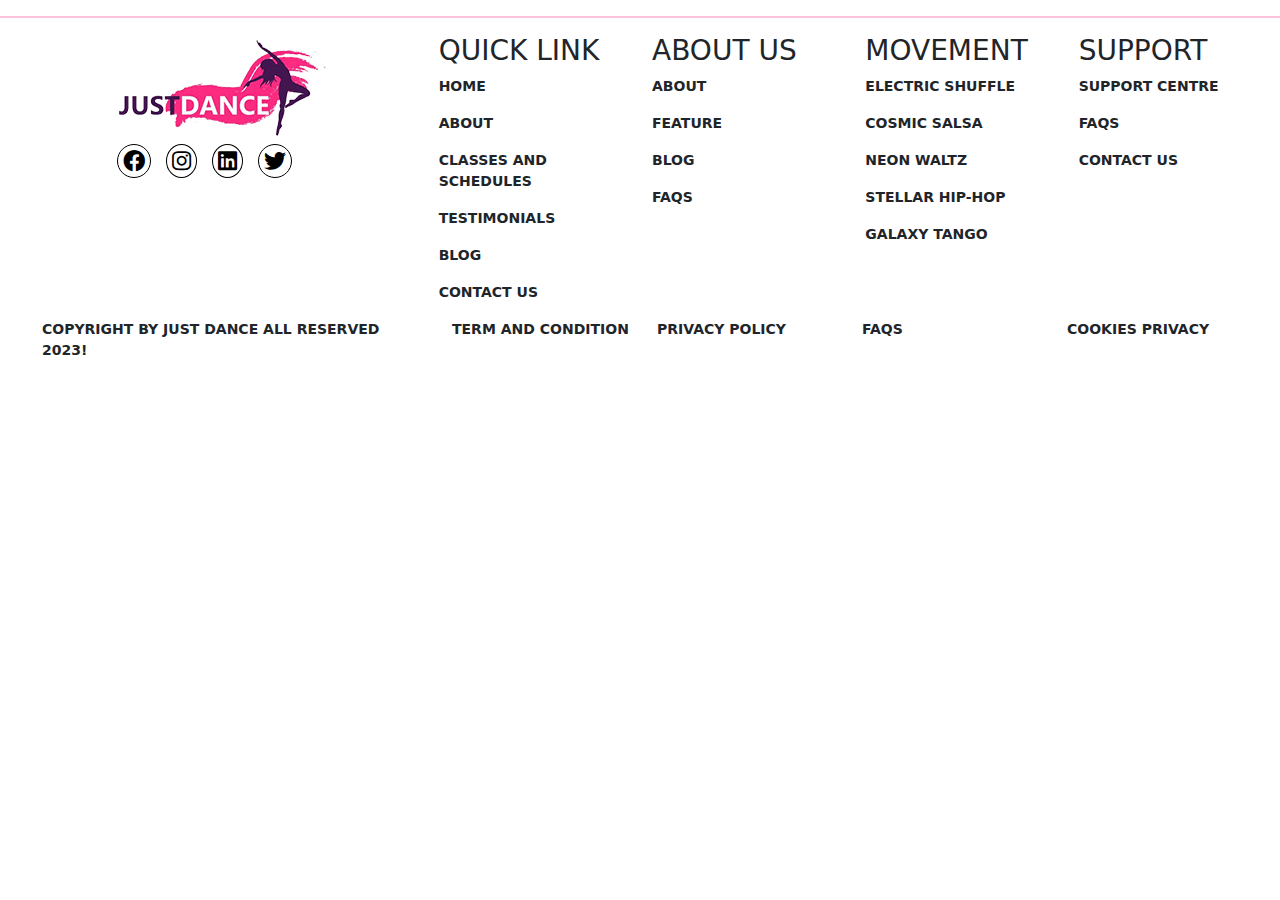
<file: footer.html>
<!DOCTYPE html>
<html lang="en">
<head>
    <meta charset="UTF-8">
    <meta name="viewport" content="width=device-width, initial-scale=1.0">
    <title>dance footer</title>
    <link rel="stylesheet" href="css/bootstrap.min.css">
    <link rel="stylesheet" href="font-6/css/all.css">
    <link rel="stylesheet" href="css/dance.css">
    <link rel="stylesheet" href="css/footer.css">
</head>
<body>
    <section class="footer-section">
        <hr>
        <div>
          <div class="row footer-div">
            <div class="col-sm-4 footer-div-col">
              <div class="logo-png-div">
                <img src="image/logo (2).png" alt="logo-png">
                <div>
                  <a href="#"><i class="fa-brands fa-facebook"></i></a>
                  <a href="#"><i class="fa-brands fa-instagram"></i></a>
                  <a href="#"><i class="fa-brands fa-linkedin"></i></a>
                  <a href="#"><i class="fa-brands fa-twitter"></i></a>
                </div>
              </div>
            </div>
            <div class="col-sm-2 footer-div-col">
              <h3>QUICK LINK</h3>
              <p>HOME</p>
              <p>ABOUT</p>
              <p>CLASSES AND SCHEDULES</p>
              <p>TESTIMONIALS</p>
              <p>BLOG</p>
              <p>CONTACT US</p>
            </div>
            <div class="col-sm-2 footer-div-col">
              <h3>ABOUT US</h3>
              <p>ABOUT</p>
              <p>FEATURE</p>
              <p>BLOG</p>
              <p>FAQS</p>
            </div>
            <div class="col-sm-2 footer-div-col">
              <h3>MOVEMENT</h3>
              <p>ELECTRIC SHUFFLE</p>
              <p>COSMIC SALSA</p>
              <p>NEON WALTZ</p>
              <p>STELLAR HIP-HOP</p>
              <p>GALAXY TANGO</p>
            </div>
            <div class="col-sm-2 footer-div-col">
              <h3>SUPPORT</h3>
              <p>SUPPORT CENTRE</p>
              <p>FAQS</p>
              <p>CONTACT US</p>
            </div>
          </div>
        </div>
        <div class="COPYRIGHT">
                <div class="row">
                  <div class="col-4 COPYRIGHT-row">
                    <p>COPYRIGHT BY JUST DANCE ALL RESERVED 2023!</p>
                  </div>
                  <div class="col-2">
                    <p>TERM AND CONDITION</p>
                  </div>
                  <div class="col-2">PRIVACY POLICY</div>
                  <div class="col-2">FAQS</div>
                  <div class="col-2">COOKIES PRIVACY</div>
                </div>
        </div>
    </section>
    
</body>
</html>
</file>
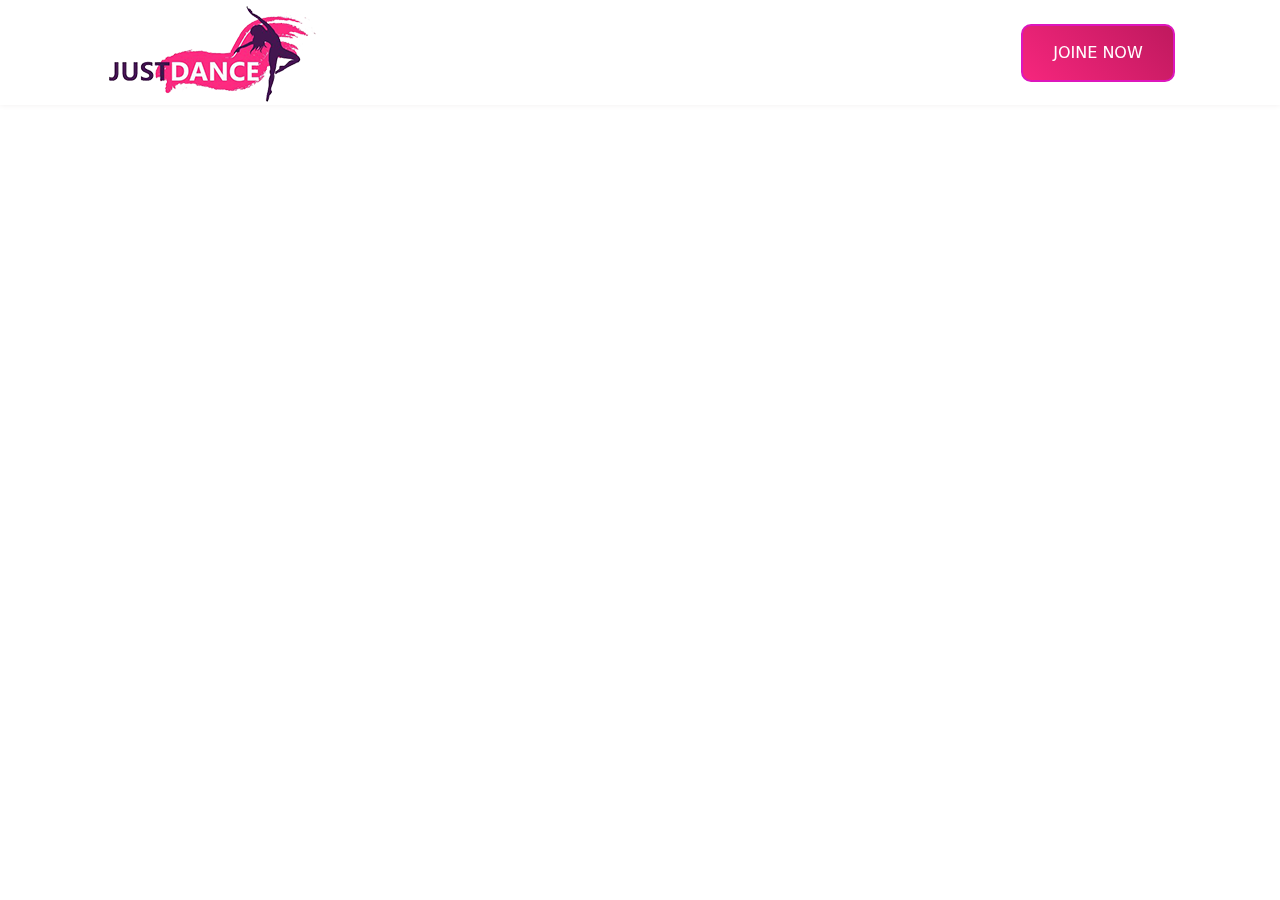
<file: navbar.html>
<!DOCTYPE html>
<html lang="en">
<head>
    <meta charset="UTF-8">
    <meta name="viewport" content="width=device-width, initial-scale=1.0">
    <title>Danceprogramnav</title>

    <link rel="stylesheet" href="css/bootstrap.min.css">
    <link rel="stylesheet" href="css/dance.css">
    <link rel="stylesheet" href="css/navbar.css">
</head>
<body>
    <nav class="navbar navbar-expand-lg">
        <div class="container-fluid logo-png">
          <img src="image/logo (2).png" class="img-fluid" alt="...">
          <div class="nav-button-joinenow" id="navbarSupportedContent">
            <form class="d-flex" role="search">
              <button class="btn btn-outline-success" type="submit"><a href="registrationpage.html" target="_blank">JOINE NOW</a></button>
            </form>
          </div>
        </div>
      </nav>
</body>
</html>
</file>
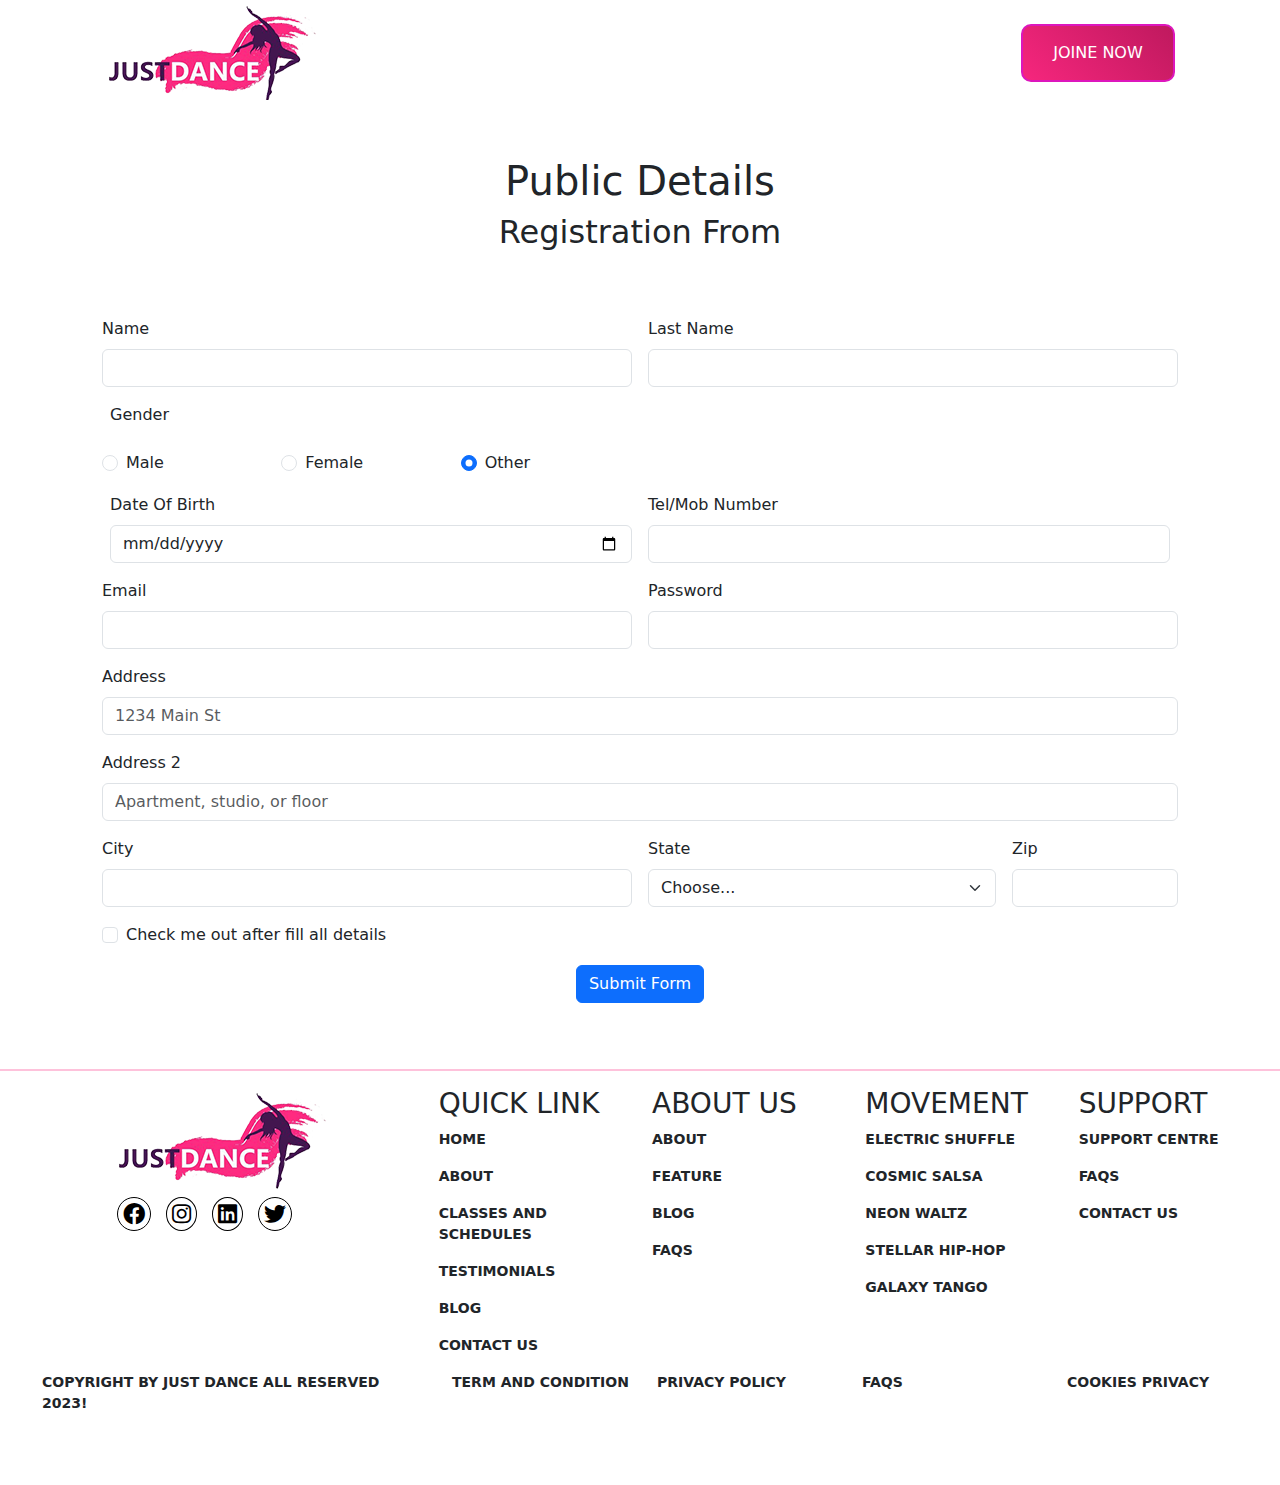
<file: registrationpage.html>
<!DOCTYPE html>
<html lang="en">

<head>
  <meta charset="UTF-8">
  <meta name="viewport" content="width=device-width, initial-scale=1.0">
  <title>registration form page</title>

  <link rel="stylesheet" href="css/bootstrap.min.css">
  <link rel="stylesheet" href="font-6/css/all.css">
  <link rel="stylesheet" href="css/dance.css">
  <link rel="stylesheet" href="css/navbar.css">
  <link rel="stylesheet" href="css/footer.css">
  <link rel="stylesheet" href="css/registrationpage.css">
</head>

<body>
  <header>
    <iframe class="nav-iframe" src="navbar.html" frameborder="0" style="width: 100%;"></iframe>
  </header>

  <main>
    <section class="container">
      <div class="container">

        <h1>Public Details</h1>
        <h2>Registration From</h2>

        <form class="row g-3">
          <div class="col-md-6">
            <label for="inputName4" class="form-label">Name</label>
            <input type="text" class="form-control" id="inputEName4">
          </div>
          <div class="col-md-6">
            <label for="inputLastName4" class="form-label">Last Name</label>
            <input type="text" class="form-control" id="inputLastName4">
          </div>
          <div class="row g-3">
            <label for="inputGender4" class="form-label">Gender</label>
          <div class="form-check col-md-2">
            <input class="form-check-input" type="radio" name="flexRadioDefault" id="flexRadioDefault1">
            <label class="form-check-label" for="flexRadioDefault1">
              Male
            </label>
          </div>
          <div class="form-check col-md-2">
            <input class="form-check-input" type="radio" name="flexRadioDefault" id="flexRadioDefault2" checked>
            <label class="form-check-label" for="flexRadioDefault2">
              Female
            </label>
          </div>
          <div class="form-check col-md-2">
            <input class="form-check-input" type="radio" name="flexRadioDefault" id="flexRadioDefault3" checked>
            <label class="form-check-label" for="flexRadioDefault3">
              Other
            </label>
          </div>
        </div>
        <div class="row g-3">
          <div class="col-md-6">
            <label for="inputdate4" class="form-label">Date Of Birth</label>
            <input type="date" class="form-control" id="inputdate4">
          </div>
          <div class="col-md-6">
            <label for="inputnumber4" class="form-label">Tel/Mob Number</label>
            <input type="number" class="form-control" id="inputnumber4">
          </div>
        </div>
          <div class="col-md-6">
            <label for="inputEmail4" class="form-label">Email</label>
            <input type="email" class="form-control" id="inputEmail4">
          </div>
          <div class="col-md-6">
            <label for="inputPassword4" class="form-label">Password</label>
            <input type="password" class="form-control" id="inputPassword4">
          </div>
          <div class="col-12">
            <label for="inputAddress" class="form-label">Address</label>
            <input type="text" class="form-control" id="inputAddress" placeholder="1234 Main St">
          </div>
          <div class="col-12">
            <label for="inputAddress2" class="form-label">Address 2</label>
            <input type="text" class="form-control" id="inputAddress2" placeholder="Apartment, studio, or floor">
          </div>
          <div class="col-md-6">
            <label for="inputCity" class="form-label">City</label>
            <input type="text" class="form-control" id="inputCity">
          </div>
          <div class="col-md-4">
            <label for="inputState" class="form-label">State</label>
            <select id="inputState" class="form-select">
              <option selected>Choose...</option>
              <option>...</option>
            </select>
          </div>
          <div class="col-md-2">
            <label for="inputZip" class="form-label">Zip</label>
            <input type="text" class="form-control" id="inputZip">
          </div>
          <div class="col-12">
            <div class="form-check">
              <input class="form-check-input" type="checkbox" id="gridCheck">
              <label class="form-check-label" for="gridCheck">
                Check me out after fill all details
              </label>
            </div>
          </div>
          <div class="col-12 submit-form">
            <button type="submit" class="btn btn-primary">Submit Form</button>
          </div>
        </form>

      </div>
    </section>
  </main>
  <footer>
    <iframe class="footer-iframe" src="footer.html" frameborder="0" style="width: 100%;"></iframe>
  </footer>
</body>

</html>
</file>
<file: css/dance.css>
.nav-iframe{
    height: 100px;
}
.the-beat-of-life-col{
    padding-top: 5%;

}

#the-beat-of-life{
    font-size: 25px;
    font-weight: 600;
    color: #f6267d;

}
#best{
    font-size: 60px;
    margin-top: 20px;

}
#dance{
    font-size: 100px;
    font-weight: 800;
    color: #f6267d;

}
#studio{
    margin-bottom: 20px;
    font-size: 60px;
}
#dance-pairagraph{
    color: gray;
}
#dance-pairagraph span{
    display:block;

}
.image-hero3 img{
    width: 100%;
}
.booknow-buttons button{
    padding: 15px 30px 15px 30px;
    color: white;
    background-image: linear-gradient(45deg, #f6267d, #bf195e);
    border: 2px solid #dd16bd;
    border-radius: 10px;
}
.booknow-buttons a{
    text-decoration: none;
    margin-left: 10px;
}

.danceservice{
    margin-top: 100px;
    margin-bottom: 100px;
    text-align: center;
}
.danceservice-one h3{
    font-size: 30px;
    line-height: 0px;
    color: #f6267d;
    text-decoration: underline;
}
.danceservice-one h1{
    font-size: 57px;
    font-weight: 400;
    margin-bottom: 65px;
    margin-top: 30px;
}
.rhythmic-rhythms{
    padding-left: 15px;
    padding-right: 15px;
}
.rhythmic-rhythms-one{
    margin-bottom: 20px;
    padding-bottom: 10px;
    border: 1px solid #f4f1f1;
    border-radius: 20px;
    box-shadow: 0 0 6px #ccc;
}
.rhythmic-rhythms-one img{
    width: 100%;
    border-radius: 15px 15px 0px 0px;
}
.rhythmic-rhythms-one h4{
    font-size: 20px;
    font-weight: 500;
    margin-top: 15px;
    margin-bottom: 0px;
}
.rhythmic-rhythms-one span{
    display: block;
}
.rhythmic-rhythms-one p{
    color:gray;
	margin-bottom: 5px;
}

.about-us{
    margin-bottom: 100px;
}
.image-hero4 img{
    width: 100%;
}
.aboutus{
    padding-top: 5%;
    padding-left: 2%;
}
.aboutus h4{
    font-size: 30px;
    margin-bottom: 0px;
    font-weight: 600;
   	color: #f6267d;
}
.aboutus h1{
    font-size: 60px;
    font-weight: 400;
    line-height: 85px;
	margin:0px;
}
.aboutus h1 span{
    font-weight: 600;
    text-decoration: underline;
    color: #f6267d;
}
.aboutus p{
    color:gray;
    line-height: 35px;
    margin-top: 15px;
}
.aboutus-book-now button{
    padding: 15px 30px 15px 30px;
    color: white;
    background-image: linear-gradient(45deg, #f6267d, #bf195e);
    border: 2px solid #dd16bd;
    border-radius: 10px;
}
.aboutus-book-now a{
    text-decoration: none;
    margin-left: 10px;
}

.testimontals{
    text-align: center;
    margin-bottom: 60px;
}
.testimontals h4{
    font-size: 30px;
    margin-bottom: 0px;
    font-weight: 600;
    color: #f6267d;
    text-decoration: underline;

}
.testimontals h1{
    margin-bottom: 30px;
    font-size: 55px;
    margin-top: 20px;
    font-weight: 400;

}
.francis img{
    border-radius: 50%;
    box-shadow: 0 0 6px #ccc;
}
.francis-one{
    display: inline-flex;
    align-items: center;
    position: relative;
}
.francis-two{
    margin-left: 20px;
}
.francis-two h6{
    font-size: 25px;
    font-weight: 400;
}
.francis-two p{
    font-size: 18px;
    color: #f6267d;
}
.francis-one::after{
    content: "";
    position: absolute;
    background-color: #f6267d;
    height: 8px;
    bottom: -25px;
    width: 100%;
}
.QUAINT-DANCE{
    text-align: center;
    width: 80%;
    margin: 0% 10% 0% 10%;
    border-radius: 15px;
    border: 10px solid #ffffff;
    box-shadow: 0 0 15px #ccc;
    padding-bottom: 10px;
}
.QUAINT-simbol{
    font-size: 100px;
    height: 100px;
    color: #f6267d;
}
.QUAINT-p-block{
    font-size: 15px;
    font-weight: 500;
    line-height: 1;
}
.QUAINT-fontawosom{
    font-size: 20px;
    color: #fff343;
}


.get-started-with-dance{
    padding-bottom: 65px;
    text-align: center;
    border-radius: 60px;
    margin: 0 auto;
    margin-top: 110px;
    background-color: #f6267d;
    border: 10px solid #ffffff;
    box-shadow: 0 0 15px #f6267d;
    margin-bottom: 100px;
}
.get-started-with-dance-div{
    padding-top: 35px;
}
.get-started-with-dance-div h3{
    font-size: 45px;
    font-weight: 400;
    color: white;
    margin-bottom: 35px;
}
.get-started-with-dance-div p{
    font-size: large;
    line-height: 22px;
    color: white;
}
.get-started-input-button{
    width: 70%;
    margin-left: 15%;
    margin-right: 15%;
    background-color: white;
    padding: 25px 0px 50px 0px;
    border-radius: 15px;
}
.get-started-input-button input{
    border: 0px;
    position: absolute;
    outline: none;
    left: 27%;
    width: 40%;
}
.get-started-input-button button{
    position: absolute;
    font-size: 14px;
    padding: 12px 10px 12px 10px;
    outline: none;
    right: 29%;
    background-image: linear-gradient(45deg, #f6267d, #bf195e);
    border: 2px solid #dd16bd;
    border-radius: 10px;
     margin: -13px;
}
.model-bg-color{
    background-image:linear-gradient(45deg, #cb34c8, #3c93d1);;
    color: white;
}
.modal-header{
    border: none;
}
.modal-footer{
    border: none;
}
#close-button{
    color: white;
    background-color: red;
    box-shadow: 0 0 6px #cb2323;
    border: 0px;
}
#submit-button{
    background-image: linear-gradient(45deg, #f6267d, #bf195e);
    color: white;
    border: none;
    box-shadow: 0 0 6px #8e1671;
}
.footer-iframe{
    height: 425px;
}

@media (max-width:992px){
    .nav-iframe{
        height: 80px;
    }
    body{
        background-image: linear-gradient(45deg, #70f2d9, #7a97f8);
    }
    #the-beat-of-life{
        margin: 0px;
        font-size: 17px;
    } 
    #best{
        font-size: 30px;
        margin-top: 10px;  
    }
    #dance {
        font-size: 50px;
        font-weight: 600;
        color: #f6267d;
    }
    #studio {
        margin-bottom: 10px;
        font-size: 30px;
    }
    #dance-pairagraph{
        font-size: 15px;
    }
    #dance-pairagraph span{
        display: inline;
    }
    .booknow-buttons button{
        padding: 8px 13px 8px 13px;
    }
    .booknow-buttons a{
        font-size: 15px;
    }
    .image-hero3 img {
        padding-top: 30px;
    }
    .danceservice-one h3 {
        font-size: 22px;
    }
    .danceservice-one h1 {
        font-size: 35px;
        font-weight: 300;
    }
    .rhythmic-rhythms-one h4 {
        font-size: 15px;
        font-weight: 400;
    }
    .rhythmic-rhythms-one p {
        font-size: 12px;
        padding-top: 5px;
    }
    .rhythmic-rhythms-one span {
        display: initial;
    }
    .rhythmic-rhythms-one a{
        font-size: 14px;
    }

    .image-hero4 img{
        padding-top: 30px;
    }
    .aboutus h4 {
        font-size: 21px;
        font-weight: 500;
    }
    .aboutus h1 {
        font-size: 35px;
        font-weight: 400;
        line-height: 50px;
    }
    .aboutus h1 span {
        font-weight: 500;
    }
    .aboutus p {
        font-size: 12px;
        line-height: 21px;
        margin-top: 6px;
    }
    #about-us-p-hr br{
        display: none;
    }
    .aboutus-book-now button{
        padding: 8px 13px 8px 13px;
    }
    .aboutus-book-now a{
        font-size: 15px;
    }
    .testimontals h4 {
        font-size: 22px;
    }
    .testimontals h1 {
        font-size: 35px;
    }
    .francis img {
        height: 120px;
    }
    .francis-two h6 {
        font-size: 20px;
    }
    .francis-two p {
        font-size: 15px;
    }
    .QUAINT-DANCE {
        width: 100%;
        margin:0px;
        border-radius: 20px;
        border: 5px solid #ffffff;
    }
    .QUAINT-simbol {
        font-size: 80px;
        height: 85px;
    }
    .QUAINT-p-block {
        font-size: 12px;
        font-weight: 500;
    }
    .QUAINT-fontawosom {
        font-size: 15px;
    }
    .get-started-with-dance-div h3 {
        font-size: 30px;
        font-weight: 400;
        margin-bottom: 30px;
    }
    .get-started-with-dance-div p {
        font-size: 15px;
        line-height: 15px;
    }
    .get-started-input-button{
        padding: 22px 0px 45px 0px;
    }
    .get-started-input-button input{
        width: 30%;
    }
    .get-started-input-button button{
        font-size: 13px;
        padding: 10px 8px 10px 8px;
        margin: -11px;
    }
    .footer-iframe{
        height: 500px;
    }

}

@media (max-width:768px){
    .nav-iframe{
        height: 55px;
    }
    body{
        background-image: linear-gradient(45deg, #32e7ae, #70dee7);
    }
    .row{
        margin: 0px;
    }
    #the-beat-of-life {
        margin: 0px;
        font-size: 12px;
    }
    #best {
        font-size: 20px;
        margin-top: 5px;
    }
    #dance {
        font-size: 35px;
    }
    #studio {
        margin-bottom: 5px;
        font-size: 20px;
    }
    #dance-pairagraph {
        font-size: 12px;
    }
    .booknow-buttons button {
        padding: 7px 7px;
        font-size: 12px;
    }
    .booknow-buttons a {
        font-size: 12px;
        margin-left: 5px;
    }
    .danceservice {
        margin-top: 60px;
        margin-bottom: 60px;
    }
    .danceservice-one h3 {
        font-size: 15px;
    }
    .danceservice-one h1 {
        font-size: 20px;
        margin-bottom: 35px;
        margin-top: 20px;
    }
    .rhythmic-rhythms {
        padding-left: 20px;
        padding-right: 20px;
    }
    .rhythmic-rhythms-one h4 {
        font-size: 14px;
    }
    .rhythmic-rhythms-one p {
        font-size: 12px;
        padding-top: 5px;
    }
    .rhythmic-rhythms-one a {
        font-size: 12px;
    }
    .about-us {
        margin-bottom: 60px;
    }
    .image-hero4 img {
        padding-top: 0px;
    }
    .aboutus {
        padding-top: 5%;
        padding-left: 12px;
    }
    .aboutus h4 {
        font-size: 15px;
        font-weight: 500;
    }
    .aboutus h1 {
        font-size: 20px;
        font-weight: 600;
        line-height: 30px;
    }
    .aboutus p {
        font-size: 12px;
        line-height: 16px;
        margin-top: 12px;
    }
    .aboutus-book-now button {
        padding: 7px 7px;
        font-size: 12px;
    }
    .aboutus-book-now a {
        font-size: 12px;
        margin-left: 5px;
    }
    .testimontals h4 {
        font-size: 15px;
    }
    .testimontals h1 {
        margin-bottom: 20px;
        font-size: 20px;
        margin-top: 10px;
    }
    .francis img {
        height: 85px;
    }
    .francis-two h6 {
        font-size: 14px;
    }
    .francis-two p {
        font-size: 12px;
    }
    .QUAINT-simbol {
        font-size: 60px;
        height: 60px;
    }
    .QUAINT-p-block {
        font-size: 12px;
        margin: 0px 25px;
        line-height: 13px;
    }
    .QUAINT-fontawosom {
        font-size: 12px;
    }
    .get-started-with-dance {
        margin-top: 60px;
        margin-bottom: 60px;
        padding-bottom: 25px;
        border-radius: 60px;
        box-shadow: 0 0 10px #f6267d;
        border: 7px solid #ffffff;
    }
    .get-started-with-dance-div {
        padding-top: 25px;
    }
    .get-started-with-dance-div h3 {
        font-size: 20px;
        font-weight: 400;
        margin-bottom: 20px;
    }
    .get-started-with-dance-div p {
        font-size: 12px;
        line-height: 15px;
    }
    .get-started-input-button {
        width: 80%;
        margin-left: 10%;
        margin-right: 10%;
        padding: 12px 0px 33px 0px;
    }
    .get-started-input-button input {
        width: 35%;
        font-size: 12px;
        left: 26%;
    }
    .get-started-input-button button {
        font-size: 12px;
        margin: -5px;
        padding: 4px 4px;
        border-radius: 10px;
        right: 26%;
    }
    .footer-iframe{
        height: 1200px;
    }

}
</file>
<file: css/footer.css>
.footer-section{
    margin-bottom: 30px;
    font-size: 14px;
    font-weight: 600;
}
.footer-section hr{
    border: 1px solid #fb0a6e;
}
.footer-div{
    margin: 0px;
}
.logo-png-div{
    padding: 0px 100px 0px 100px;
}
.logo-png-div i{
    color: black;
    font-size: 22px;
    padding: 5px;
    border: 1px solid;
    border-radius: 50%;
    margin: 5px;
}
.COPYRIGHT{
    margin-left: 30px;
    margin-right: 20px;
    font-size: 14px;
    font-weight: 600;
}
.COPYRIGHT-row{
    margin: 0px;
}
.row{
    margin: 0;
}

@media (max-width:992px){
    .logo-png-div {
        padding: 0px 50px 0px 50px;
    }
    .row.footer-div h3{
        font-size: 22px;
    }
    .row.footer-div p{
        font-size: 15px;
        line-height: 18px;
    }
    .COPYRIGHT{
        margin-left: 30px;
        margin-right: 20px;
        font-size: 12px;
    }
}

@media (max-width:768px){
    .footer-section{
        text-align: center;
    }
    .logo-png-div img{
        height: 110px;
    }
    .logo-png-div i {
        font-size: 17px;
    }
    .row.footer-div h3 {
        font-size: 20px;
    }
    .footer-div-col{
        padding:20px 0px;
    }
    .row.footer-div p {
        font-size: 14px;
        line-height: 13px;
    }
}
</file>
<file: css/navbar.css>
.navbar{
    position: fixed;
    z-index: 999;
    width: 100%;
    padding: 0;
    top: 0px;
    border-bottom: 2px;
    box-shadow: 0 0 6px #f1efef;
}
.logo-png{
    padding-left: 8%;
}

.nav-button-joinenow{
    justify-content: end;
    padding-right: 8%;
}

.nav-button-joinenow button{
    padding: 15px 30px 15px 30px;
    color: white;
    background-image: linear-gradient(45deg, #f6267d, #bf195e);
    border: 2px solid #dd16bd;
    border-radius: 10px;
}
a{
    text-decoration: none;
    color: white;
}

@media (max-width:992px){
    .navbar{
        background-color: #3a98e1;
    }
    .logo-png img{
        width: 160px;
    }
    .nav-button-joinenow button{
        padding: 10px 18px;
    }
}

@media (max-width:768px){
    .navbar{
        background-color: #3fede3;
    }
    .logo-png img {
        width: 110px;
    }
    .nav-button-joinenow button {
        padding: 7px 7px;
        font-size: 13px;
    }
}
</file>
<file: css/registrationpage.css>
.container h1,h2{
    text-align: center;
}
h2{
    margin-bottom: 50px;
}
main{
    margin-top: 50px;
    margin-bottom: 50px;
}
.submit-form{
    text-align: center;
}
</file>
